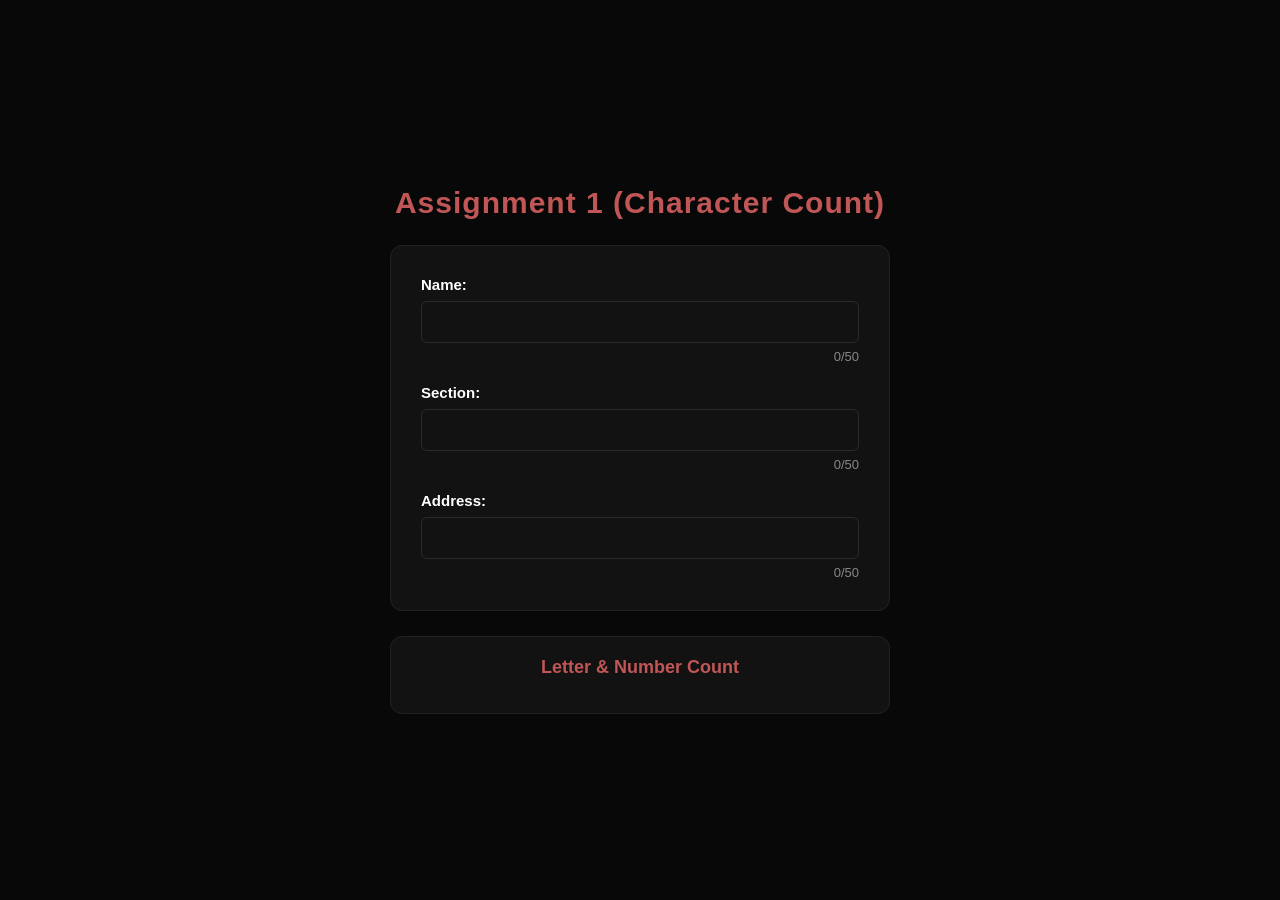
<file: character-counter/index.html>
<!DOCTYPE html>
<html lang="en">
  <head>
    <meta charset="UTF-8" />
    <meta name="viewport" content="width=device-width, initial-scale=1.0" />
    <title>Java Assignment 1</title>
    <style> 
      /* ===== GENERAL STYLES ===== */
      * {
        box-sizing: border-box;
      }

      html, body {
        background-color: #080808; /* Dark background */
        color: #ffffff;
        font-family: 'Segoe UI', Arial, sans-serif;
        margin: 0;
        padding: 0;
      }

      body {
        min-height: 100vh;
        display: flex;
        flex-direction: column;
        justify-content: center;
        align-items: center;
        padding: 30px 20px;
      }

      /* ===== HEADING ===== */
      h1 {
        color: #c05656; /* Dusty Crimson Accent */
        font-size: 30px;
        font-weight: bold;
        letter-spacing: 1px;
        text-align: center;
        margin: 0 0 25px 0;
      }

      /* ===== FORM CARD ===== */
      form {
        background-color: #121212;
        border: 1px solid #222222;
        border-radius: 12px;
        padding: 30px;
        width: 100%;
        max-width: 500px;
      }

      label {
        display: block;
        font-weight: bold;
        font-size: 15px;
        margin-bottom: 8px;
      }

      input[type="text"] {
        width: 100%;
        background-color: #121212;
        border: 1px solid #2a2a2a;
        color: #ffffff;
        padding: 12px;
        border-radius: 6px;
        font-size: 14px;
        outline: none;
        transition: border-color 0.3s;
      }

      input[type="text"]:focus {
        border-color: #c05656;
      }

      /* ===== CHARACTER COUNTERS ===== */
      form p {
        color: #888888;
        font-size: 13px;
        text-align: right;
        margin: 6px 0 20px 0;
      }

      form p:last-child {
        margin-bottom: 0;
      }

      /* ===== CHARACTER FREQUENCY OUTPUT ===== */
      #char-count-output {
        margin-top: 25px;
        background-color: #121212;
        border: 1px solid #222222;
        border-radius: 12px;
        padding: 20px;
        width: 100%;
        max-width: 500px;
      }

      #char-count-output h2 {
        color: #c05656;
        font-size: 18px;
        margin: 0 0 15px 0;
        text-align: center;
      }

      #character-breakdown {
        display: grid;
        grid-template-columns: repeat(auto-fill, minmax(80px, 1fr));
        gap: 10px;
        font-size: 14px;
      }

      .char-badge {
        background-color: #1a1a1a;
        border: 1px solid #2a2a2a;
        border-radius: 6px;
        padding: 6px;
        text-align: center;
        color: #dddddd;
      }

      /* ===== RESPONSIVE ===== */
      @media (max-width: 700px) {
        h1 {
          font-size: 24px;
        }

        form, #char-count-output {
          padding: 20px;
        }
      }
    </style>
  </head>

  <body>

    <h1>Assignment 1 (Character Count)</h1>

    <form>
      <label for="name">Name:</label>
      <input type="text" id="name" maxlength="50">
      <p id="name-count">0/50</p>

      <label for="section">Section:</label>
      <input type="text" id="section" maxlength="50">
      <p id="section-count">0/50</p>

      <label for="address">Address:</label>
      <input type="text" id="address" maxlength="50">
      <p id="address-count">0/50</p>
    </form>

    <div id="char-count-output">
      <h2>Letter &amp; Number Count</h2>
      <div id="character-breakdown"></div>
    </div>

    <script>
      const nameInput = document.getElementById('name');
      const sectionInput = document.getElementById('section');
      const addressInput = document.getElementById('address');

      const nameCount = document.getElementById('name-count');
      const sectionCount = document.getElementById('section-count');
      const addressCount = document.getElementById('address-count');

      const breakdownContainer = document.getElementById('character-breakdown');

      function updateCounts() {
        // Update individual input length counters
        nameCount.textContent = `${nameInput.value.length}/50`;
        sectionCount.textContent = `${sectionInput.value.length}/50`;
        addressCount.textContent = `${addressInput.value.length}/50`;

        // Combine all inputs
        const combinedText = (nameInput.value + sectionInput.value + addressInput.value).toUpperCase();

        const counts = {};
        const foundChars = [];

        // Count frequencies
        for (let i = 0; i < combinedText.length; i++) {
          const char = combinedText[i];
          // Only count alphanumeric characters (letters and numbers)
          if (/[A-Z0-9]/.test(char)) {
            if (!counts[char]) {
              counts[char] = 0;
              foundChars.push(char); // Track insertion order
            }
            counts[char]++;
          }
        }

        // Render character frequency output badges
        breakdownContainer.innerHTML = '';
        for (let i = 0; i < foundChars.length; i++) {
          const char = foundChars[i];
          const badge = document.createElement('div');
          badge.className = 'char-badge';
          badge.textContent = `${char} - ${counts[char]}`;
          breakdownContainer.appendChild(badge);
        }
      }

      // Add event listeners for input fields
      nameInput.addEventListener('input', updateCounts);
      sectionInput.addEventListener('input', updateCounts);
      addressInput.addEventListener('input', updateCounts);
    </script>

  </body>
</html>
</file>
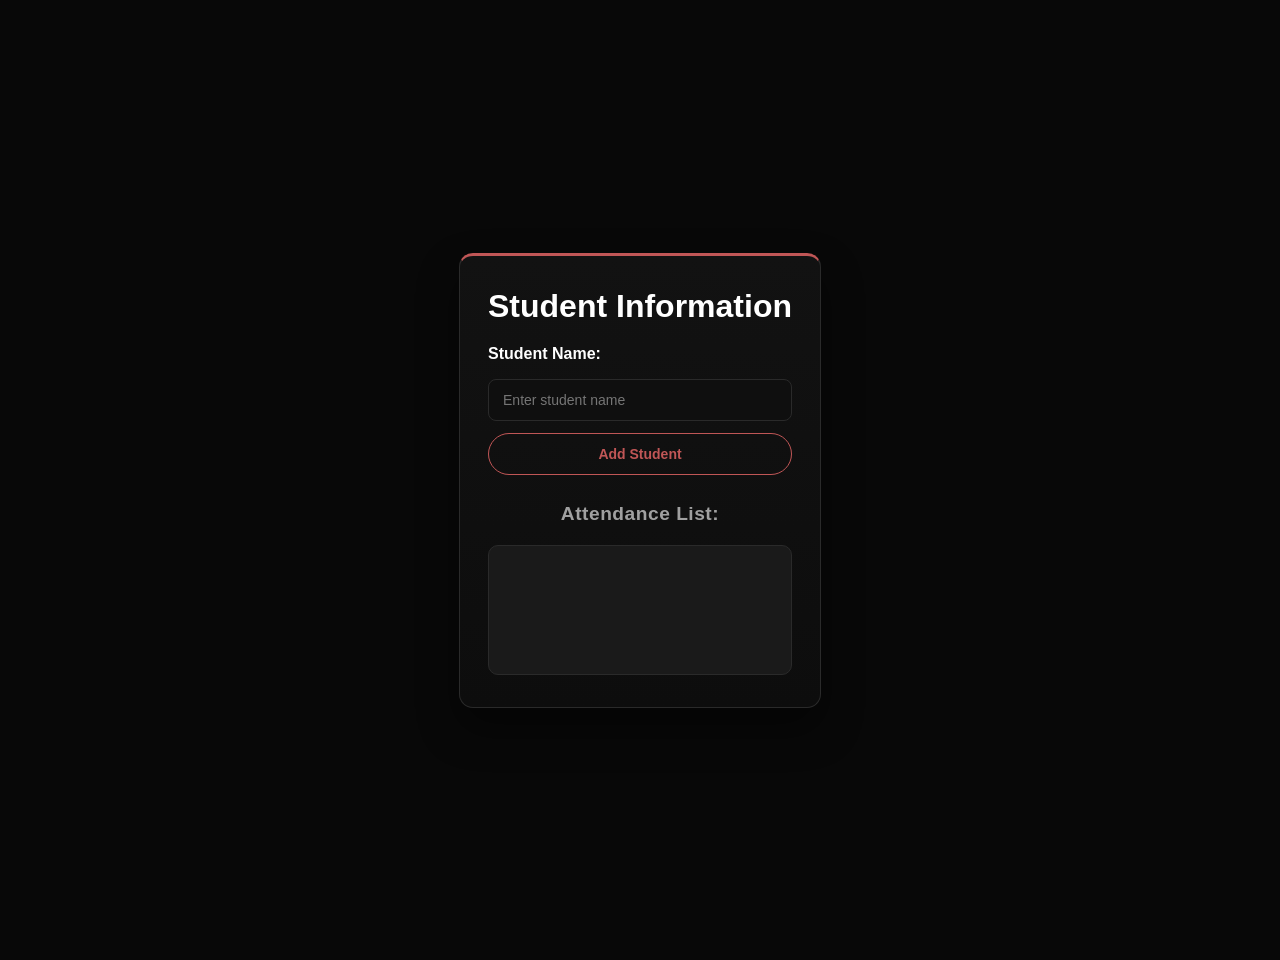
<file: student-information/index.html>
<!DOCTYPE html>
<html lang="en">
<head>
    <meta charset="UTF-8">
    <meta name="viewport" content="width=device-width, initial-scale=1.0">
    <title>Student Information</title>
    <style>
        :root {
            --bg: #080808;
            --panel: #121212;
            --panel-2: #171717;
            --card: #1a1a1a;
            --text: #ffffff;
            --muted: #a0a0a0;
            --accent: #c05656;
            --accent-soft: #d76f6f;
            --border: #2a2a2a;
            --input: #0f0f0f;
        }

        * {
            box-sizing: border-box;
        }

        html, body {
            margin: 0;
            min-height: 100vh;
            background: var(--bg);
            color: var(--text);
            font-family: 'Segoe UI', Arial, sans-serif;
            display: flex;
            justify-content: center;
            align-items: center;
            padding: 30px;
        }

        #form-box {
            width: 100%;
            max-width: 560px;
            background: linear-gradient(180deg, var(--panel) 0%, #0d0d0d 100%);
            border: 1px solid var(--border);
            border-top: 3px solid var(--accent);
            border-radius: 14px;
            padding: 32px 28px;
            box-shadow: 0 20px 40px rgba(0, 0, 0, 0.45);
        }

        h1, h2 {
            margin: 0 0 20px;
            text-align: center;
            color: var(--text);
            font-weight: 700;
        }

        h2 {
            margin-top: 28px;
            color: var(--muted);
            font-size: 1.2rem;
            letter-spacing: 0.5px;
        }

        .form-group {
            display: flex;
            flex-direction: column;
            gap: 12px;
            width: 100%;
        }

        label {
            display: block;
            font-weight: 600;
            color: var(--text);
            margin-bottom: 4px;
        }

        input[type="text"] {
            width: 100%;
            padding: 12px 14px;
            border: 1px solid var(--border);
            border-radius: 8px;
            background-color: var(--input);
            color: var(--text);
            font-size: 14px;
            outline: none;
            transition: border-color 0.2s ease, box-shadow 0.2s ease;
        }

        input[type="text"]:focus {
            border-color: var(--accent);
            box-shadow: 0 0 0 3px rgba(192, 86, 86, 0.18);
        }

        input[type="submit"] {
            width: 100%;
            padding: 12px 16px;
            border: 1px solid var(--accent);
            border-radius: 25px;
            font-size: 14px;
            font-weight: 700;
            background-color: transparent;
            color: var(--accent);
            cursor: pointer;
            transition: all 0.3s ease;
        }

        input[type="submit"]:hover {
            background-color: var(--accent);
            color: #ffffff;
            transform: translateY(-1px);
        }

        #output {
            margin-top: 12px;
            background-color: var(--card);
            border: 1px solid var(--border);
            border-radius: 10px;
            padding: 20px 18px;
            line-height: 1.9;
            color: var(--text);
            min-height: 130px;
        }

        .student-item {
            color: var(--text);
            font-weight: 500;
        }

        .student-time {
            color: var(--muted);
            font-size: 12px;
        }

        .empty-slot {
            color: var(--muted);
            opacity: 0.7;
        }
    </style>
</head>

<body>

    <div id="form-box">
        <h1>Student Information</h1>

        <form id="studentForm">
            <div class="form-group">
                <label for="fullName">Student Name:</label>
                <input type="text" id="fullName" placeholder="Enter student name" required>
                <input type="submit" value="Add Student">
            </div>
        </form>

        <h2>Attendance List:</h2>
        <div id="output"></div>
    </div>

    <script>
        const studentList = [];

        function renderList() {
            let listHTML = "";

            for (let i = 1; i <= 10; i++) {
                if (studentList[i - 1]) {
                    listHTML +=
                        "<div class='student-item'>" +
                        i + ". " + studentList[i - 1].name +
                        " <span class='student-time'>(Checked in at: " + studentList[i - 1].time + ")</span>" +
                        "</div>";
                } else {
                    listHTML += "<div class='empty-slot'>" + i + ". </div>";
                }
            }

            document.getElementById("output").innerHTML = listHTML;
        }

        document.getElementById("studentForm").addEventListener("submit", function(event) {
            event.preventDefault();

            const nameInput = document.getElementById("fullName");
            const studentName = nameInput.value.trim();

            if (studentName === "") {
                alert("Please enter a student name.");
                return;
            }

            if (studentList.length < 10) {
                const now = new Date();
                const timestamp = now.toLocaleTimeString([], {
                    hour: '2-digit',
                    minute: '2-digit',
                    second: '2-digit'
                });

                studentList.push({
                    name: studentName,
                    time: timestamp
                });

                nameInput.value = "";
                renderList();
            } else {
                alert("You have already reached the maximum limit of 10 students!");
            }
        });
    </script>

</body>
</html>
</file>
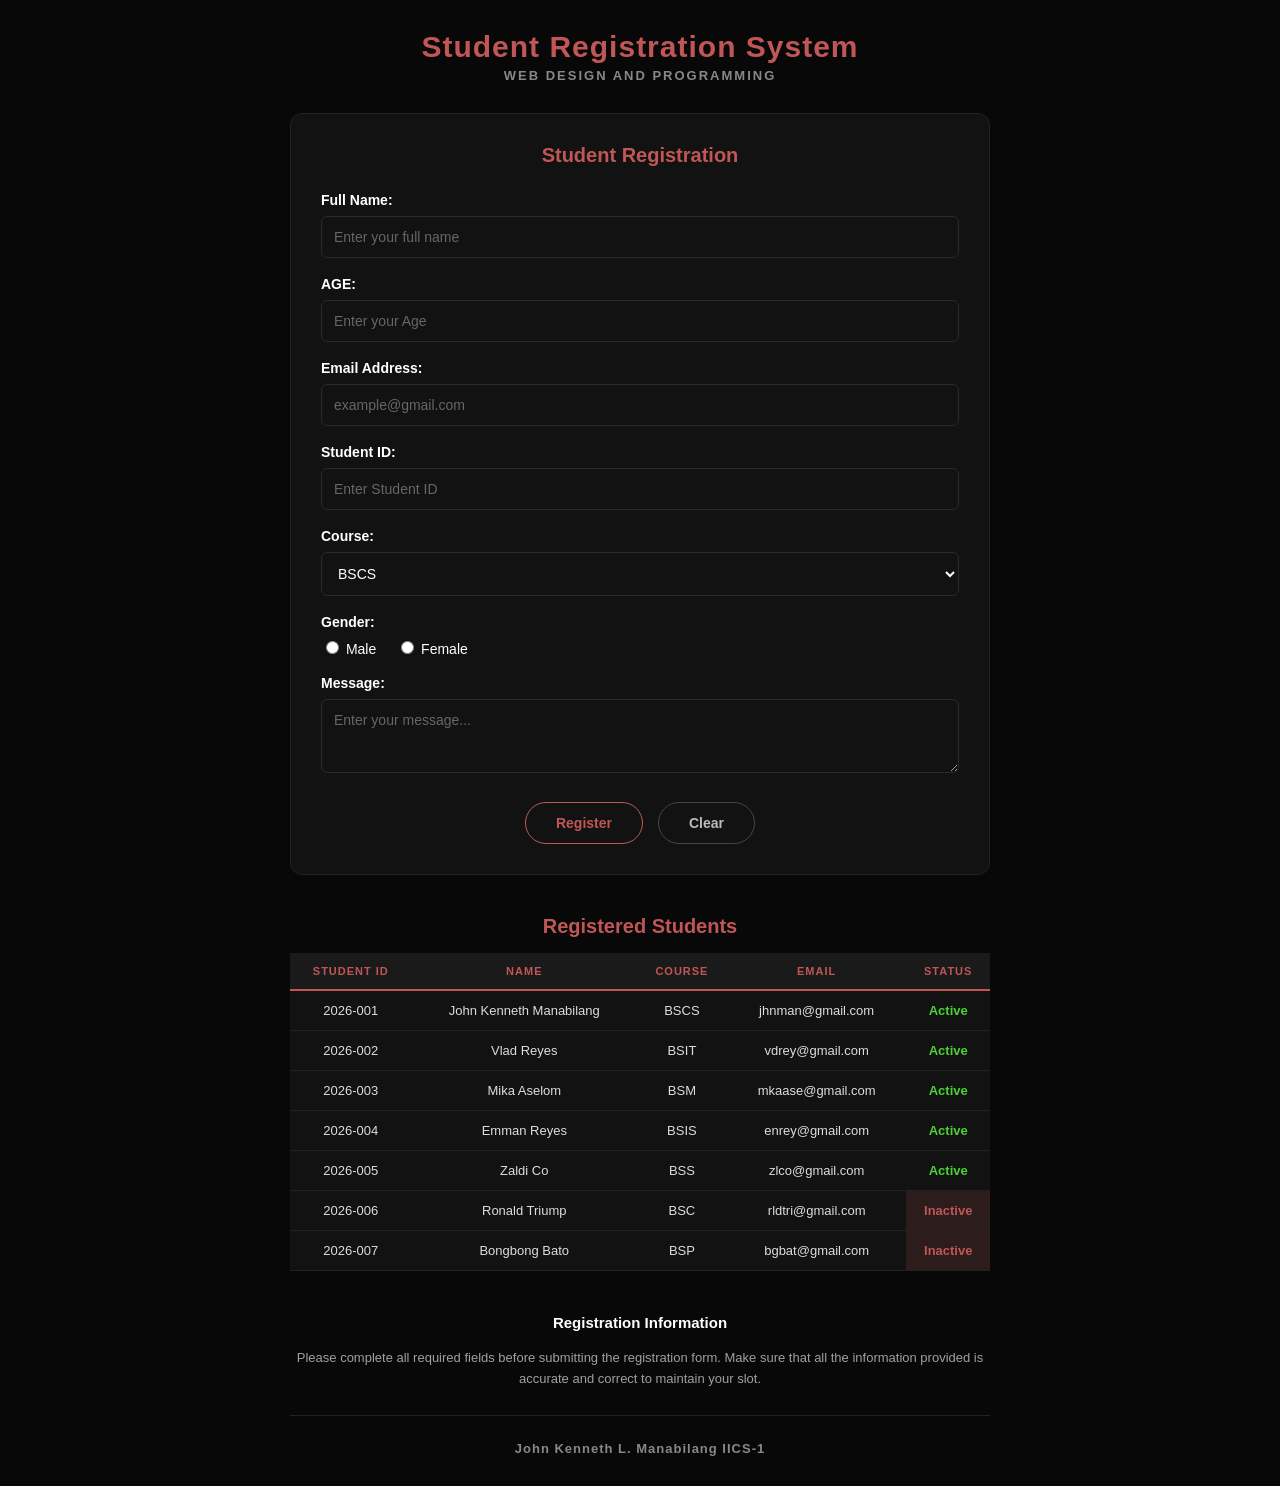
<file: student-registration/index.html>
<!DOCTYPE html>
<html lang="en">
<head>
  <meta charset="UTF-8">
  <meta name="viewport" content="width=device-width, initial-scale=1.0">
  <title>Student Registration System</title>
  <style>
    /* ===== GENERAL STYLES ===== */
    * {
      box-sizing: border-box;
    }

    body {
      font-family: 'Segoe UI', Arial, sans-serif;
      background-color: #080808; /* Dark background (same as the portfolio) */
      color: #ffffff;
      margin: 0;
      padding: 30px 20px;
      min-height: 100vh;
    }

    .container {
      max-width: 700px;
      margin: 0 auto;
    }

    /* ===== HEADING ===== */
    .main-title {
      color: #c05656; /* Dusty Crimson Accent */
      text-align: center;
      margin-bottom: 4px;
      font-size: 30px;
      font-weight: bold;
      letter-spacing: 1px;
    }

    .subtitle {
      text-align: center;
      color: #888888;
      font-size: 13px;
      font-weight: bold;
      letter-spacing: 2px;
      text-transform: uppercase;
      margin-top: 0;
      margin-bottom: 30px;
    }

    /* ===== FORM CARD ===== */
    .form-card {
      border: 1px solid #222222;
      border-radius: 12px;
      padding: 30px;
      background-color: #121212;
      margin-bottom: 40px;
    }

    .form-card h3 {
      color: #c05656;
      text-align: center;
      margin-top: 0;
      margin-bottom: 25px;
      font-size: 20px;
    }

    .form-group {
      margin-bottom: 18px;
    }

    .form-group label {
      display: block;
      font-weight: bold;
      font-size: 14px;
      margin-bottom: 8px;
    }

    .form-group input[type="text"],
    .form-group input[type="email"],
    .form-group input[type="number"],
    .form-group select,
    .form-group textarea {
      width: 100%;
      padding: 12px;
      background-color: #121212;
      border: 1px solid #2a2a2a;
      border-radius: 6px;
      font-family: inherit;
      font-size: 14px;
      color: #ffffff;
      outline: none;
      transition: border-color 0.3s;
    }

    .form-group input:focus,
    .form-group select:focus,
    .form-group textarea:focus {
      border-color: #c05656;
    }

    .form-group input::placeholder,
    .form-group textarea::placeholder {
      color: #666666;
    }

    .form-group select option,
    .form-group select optgroup {
      background-color: #121212;
      color: #ffffff;
    }

    .radio-group {
      display: flex;
      gap: 20px;
      align-items: center;
      font-size: 14px;
    }

    .radio-group label {
      font-weight: normal;
      margin-bottom: 0;
      cursor: pointer;
    }

    .radio-group input[type="radio"] {
      accent-color: #c05656;
    }

    /* ===== BUTTONS ===== */
    .btn-container {
      display: flex;
      justify-content: center;
      gap: 15px;
      margin-top: 25px;
    }

    .btn-register {
      background-color: transparent;
      color: #c05656;
      border: 1px solid #c05656;
      padding: 12px 30px;
      border-radius: 25px;
      cursor: pointer;
      font-size: 14px;
      font-weight: bold;
      transition: all 0.3s;
    }

    .btn-register:hover {
      background-color: #c05656;
      color: #ffffff;
    }

    .btn-clear {
      background-color: transparent;
      color: #bbbbbb;
      border: 1px solid #444444;
      padding: 12px 30px;
      border-radius: 25px;
      cursor: pointer;
      font-size: 14px;
      font-weight: bold;
      transition: all 0.3s;
    }

    .btn-clear:hover {
      background-color: #2a2a2a;
      color: #ffffff;
    }

    /* ===== TABLE STYLING ===== */
    .section-title {
      color: #c05656;
      text-align: center;
      font-size: 20px;
      font-weight: bold;
      margin-bottom: 15px;
    }

    table {
      width: 100%;
      border-collapse: collapse;
      margin-bottom: 40px;
      text-align: center;
      font-size: 13px;
      background-color: #121212;
    }

    th {
      background-color: #1a1a1a;
      color: #c05656;
      padding: 12px 6px;
      border-bottom: 2px solid #c05656;
      letter-spacing: 1px;
      text-transform: uppercase;
      font-size: 11px;
    }

    td {
      padding: 12px 6px;
      border-bottom: 1px solid #222222;
      color: #dddddd;
      word-break: break-word;
    }

    tbody tr:hover {
      background-color: #1a1a1a;
    }

    /* Account status: Active = green, Inactive = crimson */
    td:last-child {
      color: #4cd137;
      font-weight: bold;
    }

    td.status-inactive {
      background-color: rgba(192, 86, 86, 0.15);
      color: #c05656;
      font-weight: bold;
    }

    /* ===== INFORMATION SECTION ===== */
    .info-section {
      text-align: center;
      font-size: 13px;
      color: #a0a0a0;
      line-height: 1.6;
      margin-bottom: 20px;
    }

    .info-section h4 {
      font-size: 15px;
      color: #ffffff;
      margin-bottom: 8px;
    }

    hr {
      border: none;
      border-top: 1px solid #222222;
      margin: 25px 0;
    }

    .footer-text {
      text-align: center;
      color: #888888;
      font-weight: bold;
      font-size: 13px;
      letter-spacing: 1px;
    }

    /* ===== RESPONSIVE ===== */
    @media (max-width: 700px) {
      .main-title {
        font-size: 24px;
      }

      .form-card {
        padding: 20px;
      }

      table {
        font-size: 11px;
      }

      th {
        font-size: 10px;
      }
    }
  </style>
</head>
<body>

  <div class="container">
    <div class="main-title">Student Registration System</div>
    <div class="subtitle">Web Design and Programming</div>

    <!-- Registration Form -->
    <div class="form-card">
      <h3>Student Registration</h3>
      <form>
        <div class="form-group">
          <label>Full Name:</label>
          <input type="text" placeholder="Enter your full name">
        </div>

        <div class="form-group">
          <label>AGE:</label>
          <input type="number" placeholder="Enter your Age">
        </div>

        <div class="form-group">
          <label>Email Address:</label>
          <input type="email" placeholder="example@gmail.com">
        </div>

        <div class="form-group">
          <label>Student ID:</label>
          <input type="text" placeholder="Enter Student ID">
        </div>

        <div class="form-group">
          <label>Course:</label>
          <select>
            <optgroup label="DCI">
              <option value="BSCS">BSCS</option>
              <option value="BSIT">BSIT</option>
              <option value="BSIS">BSIS</option>
            </optgroup>
            <optgroup label="DAB">
              <option value="BSM">BSM</option>
              <option value="BSS">BSS</option>
              <option value="BSC">BSC</option>
              <option value="BSP">BSP</option>
            </optgroup>
          </select>
        </div>

        <div class="form-group">
          <label>Gender:</label>
          <div class="radio-group">
            <label><input type="radio" name="gender" value="Male"> Male</label>
            <label><input type="radio" name="gender" value="Female"> Female</label>
          </div>
        </div>

        <div class="form-group">
          <label>Message:</label>
          <textarea rows="3" placeholder="Enter your message..."></textarea>
        </div>

        <div class="btn-container">
          <button type="submit" class="btn-register">Register</button>
          <button type="reset" class="btn-clear">Clear</button>
        </div>
      </form>
    </div>

    <!-- Registered Students Table -->
    <div class="section-title">Registered Students</div>
    <table>
      <thead>
        <tr>
          <th>Student ID</th>
          <th>Name</th>
          <th>Course</th>
          <th>Email</th>
          <th>Status</th>
        </tr>
      </thead>
      <tbody>
        <tr>
          <td>2026-001</td>
          <td>John Kenneth Manabilang</td>
          <td>BSCS</td>
          <td>jhnman@gmail.com</td>
          <td>Active</td>
        </tr>
        <tr>
          <td>2026-002</td>
          <td>Vlad Reyes</td>
          <td>BSIT</td>
          <td>vdrey@gmail.com</td>
          <td>Active</td>
        </tr>
        <tr>
          <td>2026-003</td>
          <td>Mika Aselom</td>
          <td>BSM</td>
          <td>mkaase@gmail.com</td>
          <td>Active</td>
        </tr>
        <tr>
          <td>2026-004</td>
          <td>Emman Reyes</td>
          <td>BSIS</td>
          <td>enrey@gmail.com</td>
          <td>Active</td>
        </tr>
        <tr>
          <td>2026-005</td>
          <td>Zaldi Co</td>
          <td>BSS</td>
          <td>zlco@gmail.com</td>
          <td>Active</td>
        </tr>
        <tr>
          <td>2026-006</td>
          <td>Ronald Triump</td>
          <td>BSC</td>
          <td>rldtri@gmail.com</td>
          <td class="status-inactive">Inactive</td>
        </tr>
        <tr>
          <td>2026-007</td>
          <td>Bongbong Bato</td>
          <td>BSP</td>
          <td>bgbat@gmail.com</td>
          <td class="status-inactive">Inactive</td>
        </tr>
      </tbody>
    </table>

    <!-- Info Section -->
    <div class="info-section">
      <h4>Registration Information</h4>
      <p>Please complete all required fields before submitting the registration form. Make sure that all the information provided is accurate and correct to maintain your slot.</p>
    </div>

    <hr>

    <div class="footer-text">
      John Kenneth L. Manabilang IICS-1
    </div>
  </div>

</body>
</html>
</file>
